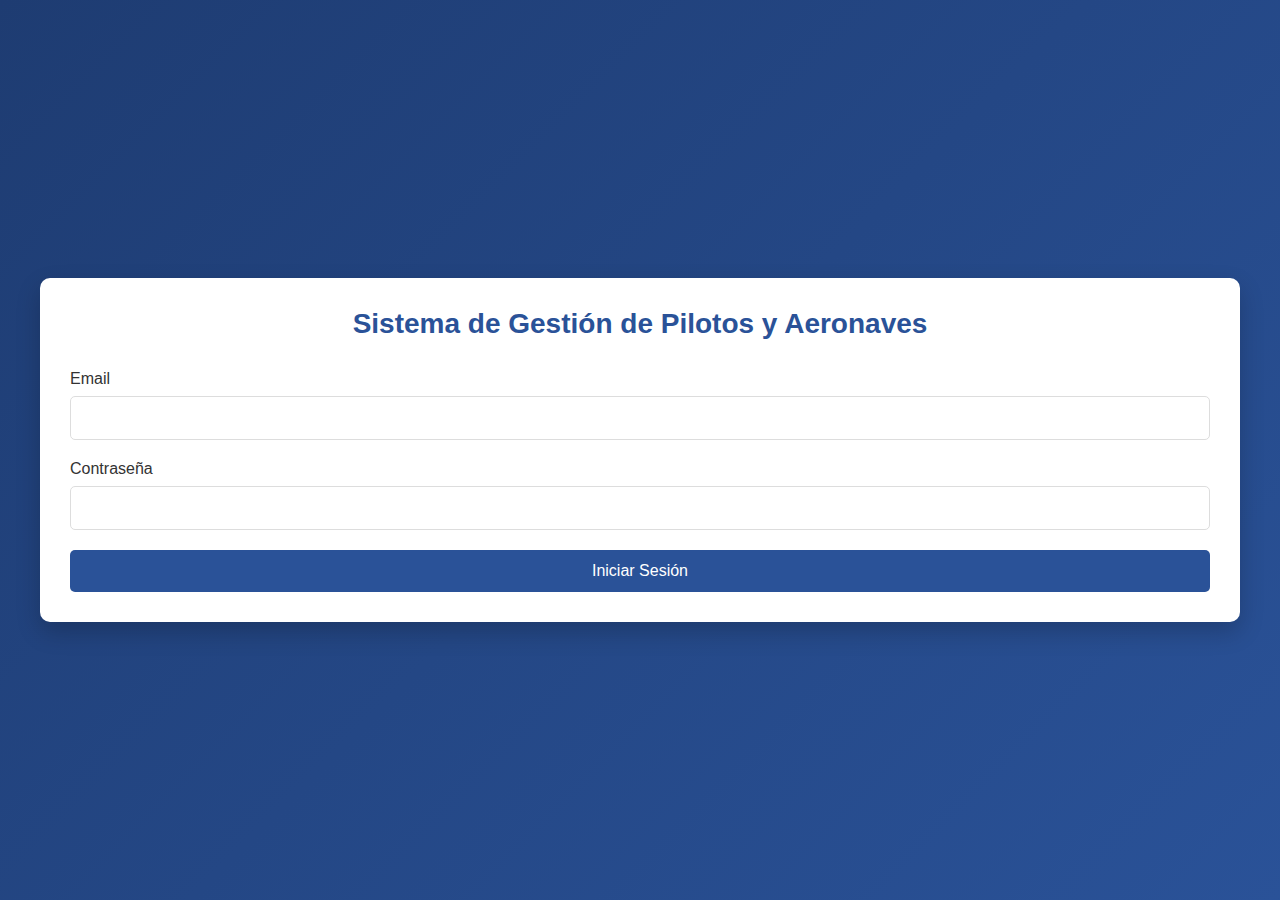
<file: index.html>
<!DOCTYPE html>
<html lang="es">
<head>
    <meta charset="UTF-8">
    <meta name="viewport" content="width=device-width, initial-scale=1.0">
    <title>Sistema de Gestión de Pilotos y Aeronaves</title>
    <style>
        * {
            margin: 0;
            padding: 0;
            box-sizing: border-box;
            font-family: 'Segoe UI', Tahoma, Geneva, Verdana, sans-serif;
        }
        
        body {
            background: linear-gradient(135deg, #1e3c72, #2a5298);
            min-height: 100vh;
            display: flex;
            justify-content: center;
            align-items: center;
            padding: 20px;
        }
        
        .container {
            background-color: white;
            border-radius: 10px;
            box-shadow: 0 10px 25px rgba(0, 0, 0, 0.2);
            width: 100%;
            max-width: 1200px;
            padding: 30px;
        }
        
        .logo {
            text-align: center;
            margin-bottom: 30px;
        }
        
        .logo h1 {
            color: #2a5298;
            font-size: 28px;
        }
        
        .form-group {
            margin-bottom: 20px;
        }
        
        label {
            display: block;
            margin-bottom: 8px;
            font-weight: 500;
            color: #333;
        }
        
        input, select, textarea {
            width: 100%;
            padding: 12px 15px;
            border: 1px solid #ddd;
            border-radius: 5px;
            font-size: 16px;
            transition: border 0.3s;
        }
        
        input:focus, select:focus, textarea:focus {
            border-color: #2a5298;
            outline: none;
        }
        
        button {
            padding: 12px;
            background: #2a5298;
            color: white;
            border: none;
            border-radius: 5px;
            font-size: 16px;
            cursor: pointer;
            transition: background 0.3s;
        }
        
        button:hover {
            background: #1e3c72;
        }
        
        .btn-full {
            width: 100%;
        }
        
        .message {
            margin-top: 20px;
            padding: 10px;
            border-radius: 5px;
            text-align: center;
            display: none;
        }
        
        .success {
            background-color: #d4edda;
            color: #155724;
            border: 1px solid #c3e6cb;
        }
        
        .error {
            background-color: #f8d7da;
            color: #721c24;
            border: 1px solid #f5c6cb;
        }
        
        .loading {
            text-align: center;
            display: none;
        }
        
        .spinner {
            border: 4px solid rgba(0, 0, 0, 0.1);
            border-left-color: #2a5298;
            border-radius: 50%;
            width: 30px;
            height: 30px;
            animation: spin 1s linear infinite;
            margin: 0 auto 10px;
        }
        
        @keyframes spin {
            to {
                transform: rotate(360deg);
            }
        }
        
        .main-menu, .pilotos-container, .piloto-detail-container, .ficha-piloto-container, 
        .aeronaves-container, .libros-container, .formulario-libro-container, 
        .solicitudes-container, .formulario-solicitud-container, .detalle-solicitud-container {
            display: none;
            margin-top: 20px;
        }
        
        .menu-title, .pilotos-title, .aeronaves-title, .libros-title, .solicitudes-title {
            text-align: center;
            margin-bottom: 30px;
            color: #2a5298;
        }
        
        .menu-buttons {
            display: flex;
            justify-content: center;
            flex-wrap: wrap;
            gap: 20px;
            margin-bottom: 30px;
        }
        
        .menu-btn {
            padding: 15px 30px;
            font-size: 18px;
            min-width: 200px;
        }
        
        .pilotos-grid, .aeronaves-grid, .libros-grid, .solicitudes-grid {
            display: grid;
            grid-template-columns: repeat(auto-fill, minmax(250px, 1fr));
            gap: 15px;
            margin-bottom: 20px;
        }
        
        .piloto-card, .aeronave-card, .libro-card, .solicitud-card {
            background: #f8f9fa;
            border-radius: 8px;
            padding: 15px;
            box-shadow: 0 2px 5px rgba(0,0,0,0.1);
            border-left: 4px solid #2a5298;
            cursor: pointer;
            transition: transform 0.2s, box-shadow 0.2s;
        }
        
        .piloto-card:hover, .aeronave-card:hover, .libro-card:hover, .solicitud-card:hover {
            transform: translateY(-3px);
            box-shadow: 0 5px 15px rgba(0,0,0,0.1);
        }
        
        .piloto-nombre, .aeronave-nombre, .libro-numero, .solicitud-numero {
            font-weight: bold;
            margin-bottom: 5px;
            color: #333;
        }
        
        .piloto-dato, .aeronave-dato, .libro-dato, .solicitud-dato {
            display: flex;
            justify-content: space-between;
            margin-bottom: 3px;
            font-size: 14px;
        }
        
        .piloto-label, .aeronave-label, .libro-label, .solicitud-label {
            font-weight: 500;
            color: #666;
        }
        
        .piloto-valor, .aeronave-valor, .libro-valor, .solicitud-valor {
            color: #333;
        }
        
        .aeronave-imagen {
            text-align: center;
            margin: 10px 0;
        }
        
        .aeronave-imagen img {
            max-width: 100%;
            max-height: 120px;
            border-radius: 5px;
        }
        
        .logout-btn {
            width: auto;
            margin-top: 20px;
            padding: 8px 15px;
            background: #dc3545;
        }
        
        .logout-btn:hover {
            background: #c82333;
        }
        
        .back-btn {
            width: auto;
            margin-top: 20px;
            padding: 8px 15px;
            background: #6c757d;
        }
        
        .back-btn:hover {
            background: #5a6268;
        }
        
        .piloto-detail-card, .solicitud-detail-card {
            background: #f8f9fa;
            border-radius: 8px;
            padding: 25px;
            box-shadow: 0 2px 10px rgba(0,0,0,0.1);
            border-left: 6px solid #2a5298;
            max-width: 500px;
            margin: 0 auto 20px;
        }
        
        .piloto-detail-header, .solicitud-detail-header {
            text-align: center;
            margin-bottom: 20px;
            padding-bottom: 15px;
            border-bottom: 1px solid #dee2e6;
        }
        
        .piloto-detail-nombre, .solicitud-detail-numero {
            font-size: 24px;
            font-weight: bold;
            color: #2a5298;
            margin-bottom: 5px;
        }
        
        .piloto-detail-rango {
            font-size: 18px;
            color: #6c757d;
            font-style: italic;
        }
        
        .piloto-detail-info, .solicitud-detail-info {
            margin-top: 20px;
        }
        
        .detail-item {
            display: flex;
            justify-content: space-between;
            padding: 10px 0;
            border-bottom: 1px solid #e9ecef;
        }
        
        .detail-label {
            font-weight: 600;
            color: #495057;
        }
        
        .detail-value {
            color: #212529;
        }
        
        .ficha-piloto-content {
            display: grid;
            grid-template-columns: 1fr 1fr;
            gap: 20px;
            margin-bottom: 30px;
        }
        
        .ficha-personal, .ficha-ascensos {
            background: #f8f9fa;
            border-radius: 8px;
            padding: 20px;
            box-shadow: 0 2px 10px rgba(0,0,0,0.1);
        }
        
        .ficha-section-title {
            font-size: 20px;
            color: #2a5298;
            margin-bottom: 15px;
            padding-bottom: 10px;
            border-bottom: 2px solid #e9ecef;
        }
        
        .ficha-imagen {
            text-align: center;
            margin-bottom: 20px;
        }
        
        .ficha-imagen img {
            max-width: 200px;
            border-radius: 8px;
            border: 2px solid #dee2e6;
        }
        
        .ficha-datos {
            display: grid;
            grid-template-columns: 1fr 1fr;
            gap: 15px;
        }
        
        .ficha-dato {
            margin-bottom: 10px;
        }
        
        .ficha-dato-label {
            font-weight: 600;
            color: #495057;
            margin-bottom: 5px;
        }
        
        .ficha-dato-valor {
            color: #212529;
        }
        
        .ascenso-item {
            display: flex;
            align-items: center;
            padding: 10px 0;
            border-bottom: 1px solid #e9ecef;
        }
        
        .ascenso-fecha {
            font-weight: 600;
            color: #495057;
            min-width: 120px;
        }
        
        .ascenso-insignia {
            display: flex;
            align-items: center;
            margin-left: 15px;
        }
        
        .ascenso-insignia img {
            max-width: 40px;
            margin-right: 10px;
        }
        
        .no-data {
            text-align: center;
            color: #6c757d;
            font-style: italic;
            padding: 20px;
        }
        
        .ficha-btn, .tomar-solicitud-btn {
            display: block;
            width: 200px;
            margin: 20px auto;
            text-align: center;
        }
        
        .form-container {
            background: #f8f9fa;
            border-radius: 8px;
            padding: 25px;
            box-shadow: 0 2px 10px rgba(0,0,0,0.1);
            max-width: 600px;
            margin: 0 auto;
        }
        
        .form-title {
            text-align: center;
            margin-bottom: 20px;
            color: #2a5298;
        }
        
        .non-editable {
            background-color: #e9ecef;
            color: #6c757d;
        }
        
        .time-display {
            background-color: #f8f9fa;
            padding: 10px;
            border-radius: 5px;
            text-align: center;
            font-weight: bold;
            margin-top: 10px;
        }
    </style>
</head>
<body>
    <div class="container">
        <div class="logo">
            <h1>Sistema de Gestión de Pilotos y Aeronaves</h1>
        </div>
        
        <!-- Sección de Login -->
        <div id="loginSection">
            <form id="loginForm">
                <div class="form-group">
                    <label for="email">Email</label>
                    <input type="email" id="email" name="email" required>
                </div>
                
                <div class="form-group">
                    <label for="password">Contraseña</label>
                    <input type="password" id="password" name="password" required>
                </div>
                
                <button type="submit" class="btn-full">Iniciar Sesión</button>
            </form>
            
            <div class="loading" id="loading">
                <div class="spinner"></div>
                <p>Verificando credenciales...</p>
            </div>
            
            <div class="message" id="message"></div>
        </div>
        
        <!-- Menú Principal -->
        <div id="mainMenu" class="main-menu">
            <h2 class="menu-title">Menú Principal</h2>
            <div class="menu-buttons">
                <button id="pilotosMenuBtn" class="menu-btn">PILOTOS</button>
                <button id="aeronavesMenuBtn" class="menu-btn">AERONAVES</button>
                <button id="librosMenuBtn" class="menu-btn">LIBROS DE VUELO</button>
                <button id="solicitudesMenuBtn" class="menu-btn">SOLICITUDES</button>
            </div>
            <button id="logoutBtn" class="logout-btn">Cerrar Sesión</button>
        </div>
        
        <!-- Sección de Pilotos -->
        <div id="pilotosSection" class="pilotos-container">
            <h2 class="pilotos-title">Lista de Pilotos</h2>
            <div id="pilotosGrid" class="pilotos-grid">
                <!-- Los pilotos se cargarán aquí dinámicamente -->
            </div>
            <button id="backToMenuFromPilotosBtn" class="back-btn">Volver al Menú</button>
        </div>
        
        <!-- Detalle de Piloto -->
        <div id="pilotoDetailSection" class="piloto-detail-container">
            <h2 class="pilotos-title">Detalle del Piloto</h2>
            <div id="pilotoDetailContent" class="piloto-detail-card">
                <!-- Los detalles del piloto se cargarán aquí dinámicamente -->
            </div>
            <button id="fichaPilotoBtn" class="ficha-btn">FICHA DEL PILOTO</button>
            <button id="backToListBtn" class="back-btn">Volver a la lista</button>
        </div>
        
        <!-- Ficha Completa del Piloto -->
        <div id="fichaPilotoSection" class="ficha-piloto-container">
            <h2 class="pilotos-title">Ficha Completa del Piloto</h2>
            
            <div id="fichaPilotoContent">
                <!-- La ficha completa del piloto se cargará aquí dinámicamente -->
            </div>
            
            <button id="backToDetailBtn" class="back-btn">Volver al detalle</button>
        </div>
        
        <!-- Sección de Aeronaves -->
        <div id="aeronavesSection" class="aeronaves-container">
            <h2 class="aeronaves-title">Lista de Aeronaves</h2>
            <div id="aeronavesGrid" class="aeronaves-grid">
                <!-- Las aeronaves se cargarán aquí dinámicamente -->
            </div>
            <button id="backToMenuFromAeronavesBtn" class="back-btn">Volver al Menú</button>
        </div>
        
        <!-- Sección de Libros de Vuelo -->
        <div id="librosSection" class="libros-container">
            <h2 class="libros-title">Libros de Vuelo</h2>
            <button id="nuevoLibroBtn" class="menu-btn" style="margin-bottom: 20px;">NUEVO LIBRO DE VUELO</button>
            <div id="librosGrid" class="libros-grid">
                <!-- Los libros de vuelo se cargarán aquí dinámicamente -->
            </div>
            <button id="backToMenuFromLibrosBtn" class="back-btn">Volver al Menú</button>
        </div>
        
        <!-- Formulario de Libro de Vuelo -->
        <div id="formularioLibroSection" class="formulario-libro-container">
            <h2 class="libros-title">Nuevo Libro de Vuelo</h2>
            <div class="form-container">
                <form id="libroForm">
                    <div class="form-group">
                        <label for="libroNumero">LIBRO</label>
                        <input type="text" id="libroNumero" class="non-editable" readonly>
                    </div>
                    
                    <div class="form-group">
                        <label for="libroPiloto">PILOTO</label>
                        <input type="text" id="libroPiloto" class="non-editable" readonly>
                    </div>
                    
                    <div class="form-group">
                        <label for="libroAeronave">AERONAVE</label>
                        <select id="libroAeronave" required>
                            <option value="">Seleccione una aeronave</option>
                        </select>
                    </div>
                    
                    <div class="form-group">
                        <label for="libroDespegue">HORA DESPEGUE</label>
                        <input type="datetime-local" id="libroDespegue" required>
                    </div>
                    
                    <div class="form-group">
                        <label for="libroAterrizaje">HORA ATERRIZAJE</label>
                        <input type="datetime-local" id="libroAterrizaje" required>
                    </div>
                    
                    <div class="form-group">
                        <label>TIEMPO TOTAL</label>
                        <div id="tiempoTotal" class="time-display">00:00</div>
                    </div>
                    
                    <div class="form-group">
                        <label for="libroRuta">RUTA</label>
                        <input type="text" id="libroRuta" required>
                    </div>
                    
                    <div class="form-group">
                        <label for="libroMotivo">MOTIVO</label>
                        <input type="text" id="libroMotivo" required>
                    </div>
                    
                    <div class="form-group">
                        <label for="libroObservaciones">OBSERVACIONES</label>
                        <textarea id="libroObservaciones" rows="4"></textarea>
                    </div>
                    
                    <button type="submit" class="btn-full">ENVIAR LIBRO</button>
                </form>
            </div>
            <button id="backToLibrosBtn" class="back-btn">Volver a Libros de Vuelo</button>
        </div>
        
        <!-- Sección de Solicitudes -->
        <div id="solicitudesSection" class="solicitudes-container">
            <h2 class="solicitudes-title">Solicitudes</h2>
            <button id="nuevaSolicitudBtn" class="menu-btn" style="margin-bottom: 20px;">SOLICITAR CERTIFICACIÓN</button>
            <div id="solicitudesGrid" class="solicitudes-grid">
                <!-- Las solicitudes se cargarán aquí dinámicamente -->
            </div>
            <button id="backToMenuFromSolicitudesBtn" class="back-btn">Volver al Menú</button>
        </div>
        
        <!-- Formulario de Solicitud -->
        <div id="formularioSolicitudSection" class="formulario-solicitud-container">
            <h2 class="solicitudes-title">Nueva Solicitud de Certificación</h2>
            <div class="form-container">
                <form id="solicitudForm">
                    <div class="form-group">
                        <label for="solicitudNumero">SOLICITUD</label>
                        <input type="text" id="solicitudNumero" class="non-editable" readonly>
                    </div>
                    
                    <div class="form-group">
                        <label for="solicitudPiloto">PAL</label>
                        <input type="text" id="solicitudPiloto" class="non-editable" readonly>
                    </div>
                    
                    <div class="form-group">
                        <label for="solicitudNuim">NUIM</label>
                        <input type="text" id="solicitudNuim" class="non-editable" readonly>
                    </div>
                    
                    <div class="form-group">
                        <label for="solicitudRango">RANGO</label>
                        <input type="text" id="solicitudRango" class="non-editable" readonly>
                    </div>
                    
                    <div class="form-group">
                        <label for="solicitudFecha">FECHA</label>
                        <input type="text" id="solicitudFecha" class="non-editable" readonly>
                    </div>
                    
                    <div class="form-group">
                        <label for="solicitudAeronave">AERONAVE</label>
                        <select id="solicitudAeronave" required>
                            <option value="">Seleccione una aeronave</option>
                        </select>
                    </div>
                    
                    <div class="form-group">
                        <label for="solicitudDisponibilidad">DISPONIBILIDAD</label>
                        <textarea id="solicitudDisponibilidad" rows="4" required></textarea>
                    </div>
                    
                    <button type="submit" class="btn-full">ENVIAR SOLICITUD</button>
                </form>
            </div>
            <button id="backToSolicitudesBtn" class="back-btn">Volver a Solicitudes</button>
        </div>
        
        <!-- Detalle de Solicitud -->
        <div id="detalleSolicitudSection" class="detalle-solicitud-container">
            <h2 class="solicitudes-title">Detalle de Solicitud</h2>
            <div id="solicitudDetailContent" class="solicitud-detail-card">
                <!-- Los detalles de la solicitud se cargarán aquí dinámicamente -->
            </div>
            <button id="tomarSolicitudBtn" class="tomar-solicitud-btn">Tomar Solicitud</button>
            <button id="backToSolicitudesListBtn" class="back-btn">Volver a la lista</button>
        </div>
    </div>

    <script>
        // Variables globales
        let pilotosData = [];
        let aeronavesData = [];
        let librosData = [];
        let solicitudesData = [];
        let pilotoActual = null;
        let solicitudActual = null;
        let usuarioActual = null;
        
        // URLs de las hojas
        const baseUrl = 'https://docs.google.com/spreadsheets/d/e/2PACX-1vS_Itfu5gw6pLsckurmp9eUa7gyH_uPTb3v-dvgJUjFvgUQSK-lm_rx6E9cqz--dIf79cOPUHwscq-q/pub?output=csv';
        const pilotosUrl = baseUrl + '&gid=0&single=true';
        const aeronavesUrl = baseUrl + '&gid=1&single=true';
        const librosUrl = baseUrl + '&gid=2&single=true';
        const solicitudesUrl = baseUrl + '&gid=3&single=true';
        
        // Inicializar la aplicación cuando el DOM esté listo
        document.addEventListener('DOMContentLoaded', function() {
            console.log('DOM cargado, inicializando event listeners...');
            
            // Event Listeners
            document.getElementById('loginForm').addEventListener('submit', function(e) {
                e.preventDefault();
                
                const email = document.getElementById('email').value;
                const password = document.getElementById('password').value;
                
                // Mostrar loading
                document.getElementById('loading').style.display = 'block';
                document.getElementById('message').style.display = 'none';
                
                // Verificar credenciales
                verificarCredenciales(email, password);
            });
            
            document.getElementById('logoutBtn').addEventListener('click', function() {
                // Volver a la pantalla de login
                mostrarSeccion(loginSection);
                document.getElementById('loginForm').reset();
                usuarioActual = null;
            });
            
            document.getElementById('pilotosMenuBtn').addEventListener('click', function() {
                console.log('Botón PILOTOS clickeado');
                cargarPilotos();
            });
            
            document.getElementById('aeronavesMenuBtn').addEventListener('click', function() {
                console.log('Botón AERONAVES clickeado');
                cargarAeronaves();
            });
            
            document.getElementById('librosMenuBtn').addEventListener('click', function() {
                console.log('Botón LIBROS DE VUELO clickeado');
                cargarLibros();
            });
            
            document.getElementById('solicitudesMenuBtn').addEventListener('click', function() {
                console.log('Botón SOLICITUDES clickeado');
                cargarSolicitudes();
            });
            
            document.getElementById('backToMenuFromPilotosBtn').addEventListener('click', function() {
                mostrarSeccion(mainMenu);
            });
            
            document.getElementById('backToMenuFromAeronavesBtn').addEventListener('click', function() {
                mostrarSeccion(mainMenu);
            });
            
            document.getElementById('backToMenuFromLibrosBtn').addEventListener('click', function() {
                mostrarSeccion(mainMenu);
            });
            
            document.getElementById('backToMenuFromSolicitudesBtn').addEventListener('click', function() {
                mostrarSeccion(mainMenu);
            });
            
            document.getElementById('backToListBtn').addEventListener('click', function() {
                mostrarSeccion(pilotosSection);
            });
            
            document.getElementById('fichaPilotoBtn').addEventListener('click', function() {
                cargarFichaPiloto(pilotoActual);
            });
            
            document.getElementById('backToDetailBtn').addEventListener('click', function() {
                mostrarSeccion(pilotoDetailSection);
            });
            
            document.getElementById('nuevoLibroBtn').addEventListener('click', function() {
                console.log('Botón NUEVO LIBRO clickeado');
                mostrarFormularioLibro();
            });
            
            document.getElementById('backToLibrosBtn').addEventListener('click', function() {
                mostrarSeccion(librosSection);
            });
            
            document.getElementById('nuevaSolicitudBtn').addEventListener('click', function() {
                console.log('Botón NUEVA SOLICITUD clickeado');
                mostrarFormularioSolicitud();
            });
            
            document.getElementById('backToSolicitudesBtn').addEventListener('click', function() {
                mostrarSeccion(solicitudesSection);
            });
            
            document.getElementById('backToSolicitudesListBtn').addEventListener('click', function() {
                mostrarSeccion(solicitudesSection);
            });
            
            document.getElementById('tomarSolicitudBtn').addEventListener('click', function() {
                tomarSolicitud();
            });
            
            // Event listeners para calcular tiempo total
            document.getElementById('libroDespegue').addEventListener('change', calcularTiempoTotal);
            document.getElementById('libroAterrizaje').addEventListener('change', calcularTiempoTotal);
            
            // Event listener para enviar formulario de libro
            document.getElementById('libroForm').addEventListener('submit', function(e) {
                e.preventDefault();
                enviarLibro();
            });
            
            // Event listener para enviar formulario de solicitud
            document.getElementById('solicitudForm').addEventListener('submit', function(e) {
                e.preventDefault();
                enviarSolicitud();
            });
            
            console.log('Todos los event listeners inicializados correctamente');
        });
        
        // Función para mostrar una sección específica y ocultar las demás
        function mostrarSeccion(seccion) {
            console.log('Mostrando sección:', seccion.id);
            const secciones = [
                loginSection, mainMenu, pilotosSection, pilotoDetailSection, 
                fichaPilotoSection, aeronavesSection, librosSection, 
                formularioLibroSection, solicitudesSection, formularioSolicitudSection,
                detalleSolicitudSection
            ];
            secciones.forEach(sec => {
                sec.style.display = 'none';
            });
            seccion.style.display = 'block';
        }
        
        function verificarCredenciales(email, password) {
            console.log('Verificando credenciales para:', email);
            
            fetch(pilotosUrl)
            .then(response => {
                if (!response.ok) {
                    throw new Error(`Error HTTP: ${response.status}`);
                }
                return response.text();
            })
            .then(csvData => {
                console.log('Datos de pilotos recibidos correctamente');
                
                // Procesar datos CSV
                pilotosData = procesarCSVPilotos(csvData);
                console.log('Pilotos procesados:', pilotosData.length);
                
                // Verificar si las credenciales coinciden
                let credencialesValidas = false;
                let usuarioEncontrado = null;
                
                for (let usuario of pilotosData) {
                    if (usuario.email && usuario.pass && 
                        usuario.email.trim().toLowerCase() === email.trim().toLowerCase() && 
                        usuario.pass.trim() === password) {
                        credencialesValidas = true;
                        usuarioEncontrado = usuario;
                        break;
                    }
                }
                
                // Ocultar loading
                document.getElementById('loading').style.display = 'none';
                
                // Mostrar resultado
                const message = document.getElementById('message');
                if (credencialesValidas) {
                    message.textContent = 'Ingreso correcto';
                    message.className = 'message success';
                    message.style.display = 'block';
                    
                    // Guardar usuario actual
                    usuarioActual = usuarioEncontrado;
                    console.log('Usuario autenticado:', usuarioActual.piloto);
                    
                    // Ocultar login y mostrar menú principal
                    setTimeout(() => {
                        mostrarSeccion(mainMenu);
                    }, 1000);
                    
                } else {
                    message.textContent = 'Datos incorrectos';
                    message.className = 'message error';
                    message.style.display = 'block';
                }
            })
            .catch(error => {
                console.error('Error:', error);
                document.getElementById('loading').style.display = 'none';
                
                const message = document.getElementById('message');
                message.textContent = 'Error al conectar con la base de datos';
                message.className = 'message error';
                message.style.display = 'block';
            });
        }
        
        function procesarCSVPilotos(csvText) {
            const lines = csvText.split('\n');
            const usuarios = [];
            
            // La primera línea es el encabezado
            const headers = lines[0].split(',').map(header => 
                header.replace(/"/g, '').trim().toLowerCase()
            );
            
            // Buscar índices de las columnas necesarias
            const emailIndex = headers.indexOf('email');
            const passIndex = headers.indexOf('pass');
            const pilotoIndex = headers.indexOf('piloto');
            const nuimIndex = headers.indexOf('nuim');
            const rangoIndex = headers.indexOf('rango');
            const ingresoIndex = headers.indexOf('ingreso');
            
            // Si no encontramos las columnas básicas, mostrar error
            if (emailIndex === -1 || passIndex === -1) {
                throw new Error('No se encontraron las columnas EMAIL y PASS en la hoja de cálculo');
            }
            
            // Procesar cada línea (empezando desde la segunda)
            for (let i = 1; i < lines.length; i++) {
                if (lines[i].trim() === '') continue;
                
                const cells = lines[i].split(',');
                
                // Crear objeto usuario con todos los datos
                const usuario = {
                    email: cells[emailIndex] ? cells[emailIndex].replace(/"/g, '').trim() : '',
                    pass: cells[passIndex] ? cells[passIndex].replace(/"/g, '').trim() : '',
                    piloto: pilotoIndex !== -1 && cells[pilotoIndex] ? cells[pilotoIndex].replace(/"/g, '').trim() : '',
                    nuim: nuimIndex !== -1 && cells[nuimIndex] ? cells[nuimIndex].replace(/"/g, '').trim() : '',
                    rango: rangoIndex !== -1 && cells[rangoIndex] ? cells[rangoIndex].replace(/"/g, '').trim() : '',
                    ingreso: ingresoIndex !== -1 && cells[ingresoIndex] ? cells[ingresoIndex].replace(/"/g, '').trim() : ''
                };
                
                // Solo agregar usuarios que tengan email
                if (usuario.email) {
                    usuarios.push(usuario);
                }
            }
            
            return usuarios;
        }
        
        function procesarCSVAeronaves(csvText) {
            const lines = csvText.split('\n');
            const aeronaves = [];
            
            // La primera línea es el encabezado
            const headers = lines[0].split(',').map(header => 
                header.replace(/"/g, '').trim().toLowerCase()
            );
            
            // Buscar índices de las columnas necesarias
            const aeronaveIndex = headers.indexOf('aeronave');
            const nombreIndex = headers.indexOf('nombre');
            const imagenIndex = headers.indexOf('imagen');
            
            // Procesar cada línea (empezando desde la segunda)
            for (let i = 1; i < lines.length; i++) {
                if (lines[i].trim() === '') continue;
                
                const cells = lines[i].split(',');
                
                // Crear objeto aeronave con todos los datos
                const aeronave = {
                    aeronave: aeronaveIndex !== -1 && cells[aeronaveIndex] ? cells[aeronaveIndex].replace(/"/g, '').trim() : '',
                    nombre: nombreIndex !== -1 && cells[nombreIndex] ? cells[nombreIndex].replace(/"/g, '').trim() : '',
                    imagen: imagenIndex !== -1 && cells[imagenIndex] ? cells[imagenIndex].replace(/"/g, '').trim() : ''
                };
                
                // Solo agregar aeronaves que tengan nombre
                if (aeronave.aeronave) {
                    aeronaves.push(aeronave);
                }
            }
            
            return aeronaves;
        }
        
        function cargarPilotos() {
            console.log('Cargando pilotos...');
            mostrarSeccion(pilotosSection);
            
            const pilotosGrid = document.getElementById('pilotosGrid');
            pilotosGrid.innerHTML = '';
            
            pilotosData.forEach((piloto, index) => {
                // Solo mostrar pilotos que tengan nombre
                if (piloto.piloto) {
                    const card = document.createElement('div');
                    card.className = 'piloto-card';
                    card.dataset.index = index;
                    
                    card.innerHTML = `
                        <div class="piloto-nombre">${piloto.piloto}</div>
                        <div class="piloto-dato">
                            <span class="piloto-label">NUIM:</span>
                            <span class="piloto-valor">${piloto.nuim || 'N/A'}</span>
                        </div>
                        <div class="piloto-dato">
                            <span class="piloto-label">Rango:</span>
                            <span class="piloto-valor">${piloto.rango || 'N/A'}</span>
                        </div>
                    `;
                    
                    // Añadir evento click para mostrar detalles
                    card.addEventListener('click', function() {
                        mostrarDetallePiloto(index);
                    });
                    
                    pilotosGrid.appendChild(card);
                }
            });
            
            console.log('Pilotos cargados correctamente');
        }
        
        function cargarAeronaves() {
            console.log('Cargando aeronaves...');
            // Mostrar loading
            document.getElementById('loading').style.display = 'block';
            
            fetch(aeronavesUrl)
            .then(response => {
                if (!response.ok) {
                    throw new Error(`Error HTTP: ${response.status}`);
                }
                return response.text();
            })
            .then(csvData => {
                // Procesar datos CSV
                aeronavesData = procesarCSVAeronaves(csvData);
                console.log('Aeronaves procesadas:', aeronavesData.length);
                
                // Ocultar loading
                document.getElementById('loading').style.display = 'none';
                
                // Mostrar sección de aeronaves
                mostrarSeccion(aeronavesSection);
                
                const aeronavesGrid = document.getElementById('aeronavesGrid');
                aeronavesGrid.innerHTML = '';
                
                aeronavesData.forEach((aeronave, index) => {
                    // Solo mostrar aeronaves que tengan nombre
                    if (aeronave.aeronave) {
                        const card = document.createElement('div');
                        card.className = 'aeronave-card';
                        
                        card.innerHTML = `
                            <div class="aeronave-nombre">${aeronave.aeronave}</div>
                            <div class="aeronave-dato">
                                <span class="aeronave-label">Modelo:</span>
                                <span class="aeronave-valor">${aeronave.nombre || 'N/A'}</span>
                            </div>
                            ${aeronave.imagen ? `
                                <div class="aeronave-imagen">
                                    <img src="${aeronave.imagen}" alt="${aeronave.aeronave}">
                                </div>
                            ` : ''}
                        `;
                        
                        aeronavesGrid.appendChild(card);
                    }
                });
                
                console.log('Aeronaves cargadas correctamente');
            })
            .catch(error => {
                console.error('Error:', error);
                document.getElementById('loading').style.display = 'none';
                
                const message = document.getElementById('message');
                message.textContent = 'Error al cargar las aeronaves';
                message.className = 'message error';
                message.style.display = 'block';
            });
        }
        
        function cargarLibros() {
            console.log('Cargando libros...');
            // Mostrar loading
            document.getElementById('loading').style.display = 'block';
            
            fetch(librosUrl)
            .then(response => {
                if (!response.ok) {
                    throw new Error(`Error HTTP: ${response.status}`);
                }
                return response.text();
            })
            .then(csvData => {
                // Procesar datos CSV
                librosData = procesarCSVLibros(csvData);
                console.log('Libros procesados:', librosData.length);
                
                // Ocultar loading
                document.getElementById('loading').style.display = 'none';
                
                // Mostrar sección de libros
                mostrarSeccion(librosSection);
                
                const librosGrid = document.getElementById('librosGrid');
                librosGrid.innerHTML = '';
                
                librosData.forEach((libro, index) => {
                    const card = document.createElement('div');
                    card.className = 'libro-card';
                    
                    card.innerHTML = `
                        <div class="libro-numero">${libro.libro || 'N/A'}</div>
                        <div class="libro-dato">
                            <span class="libro-label">Piloto:</span>
                            <span class="libro-valor">${libro.piloto || 'N/A'}</span>
                        </div>
                        <div class="libro-dato">
                            <span class="libro-label">Aeronave:</span>
                            <span class="libro-valor">${libro.aeronave || 'N/A'}</span>
                        </div>
                        <div class="libro-dato">
                            <span class="libro-label">Fecha:</span>
                            <span class="libro-valor">${libro.despegue || 'N/A'}</span>
                        </div>
                    `;
                    
                    librosGrid.appendChild(card);
                });
                
                console.log('Libros cargados correctamente');
            })
            .catch(error => {
                console.error('Error:', error);
                document.getElementById('loading').style.display = 'none';
                
                const message = document.getElementById('message');
                message.textContent = 'Error al cargar los libros de vuelo';
                message.className = 'message error';
                message.style.display = 'block';
            });
        }
        
        function cargarSolicitudes() {
            console.log('Cargando solicitudes...');
            // Mostrar loading
            document.getElementById('loading').style.display = 'block';
            
            fetch(solicitudesUrl)
            .then(response => {
                if (!response.ok) {
                    throw new Error(`Error HTTP: ${response.status}`);
                }
                return response.text();
            })
            .then(csvData => {
                // Procesar datos CSV
                solicitudesData = procesarCSVSolicitudes(csvData);
                console.log('Solicitudes procesadas:', solicitudesData.length);
                
                // Ocultar loading
                document.getElementById('loading').style.display = 'none';
                
                // Mostrar sección de solicitudes
                mostrarSeccion(solicitudesSection);
                
                const solicitudesGrid = document.getElementById('solicitudesGrid');
                solicitudesGrid.innerHTML = '';
                
                solicitudesData.forEach((solicitud, index) => {
                    const card = document.createElement('div');
                    card.className = 'solicitud-card';
                    card.dataset.index = index;
                    
                    card.innerHTML = `
                        <div class="solicitud-numero">${solicitud.solicitud || 'N/A'}</div>
                        <div class="solicitud-dato">
                            <span class="solicitud-label">Piloto:</span>
                            <span class="solicitud-valor">${solicitud.piloto || 'N/A'}</span>
                        </div>
                        <div class="solicitud-dato">
                            <span class="solicitud-label">Aeronave:</span>
                            <span class="solicitud-valor">${solicitud.aeronave || 'N/A'}</span>
                        </div>
                        <div class="solicitud-dato">
                            <span class="solicitud-label">Estado:</span>
                            <span class="solicitud-valor">${solicitud.estado || 'Pendiente'}</span>
                        </div>
                    `;
                    
                    // Añadir evento click para mostrar detalles
                    card.addEventListener('click', function() {
                        mostrarDetalleSolicitud(index);
                    });
                    
                    solicitudesGrid.appendChild(card);
                });
                
                console.log('Solicitudes cargadas correctamente');
            })
            .catch(error => {
                console.error('Error:', error);
                document.getElementById('loading').style.display = 'none';
                
                const message = document.getElementById('message');
                message.textContent = 'Error al cargar las solicitudes';
                message.className = 'message error';
                message.style.display = 'block';
            });
        }
        
        function procesarCSVLibros(csvText) {
            const lines = csvText.split('\n');
            const libros = [];
            
            // La primera línea es el encabezado
            const headers = lines[0].split(',').map(header => 
                header.replace(/"/g, '').trim().toLowerCase()
            );
            
            // Buscar índices de las columnas necesarias
            const libroIndex = headers.indexOf('libro');
            const pilotoIndex = headers.indexOf('piloto');
            const aeronaveIndex = headers.indexOf('aeronave');
            const despegueIndex = headers.indexOf('despegue');
            
            // Procesar cada línea (empezando desde la segunda)
            for (let i = 1; i < lines.length; i++) {
                if (lines[i].trim() === '') continue;
                
                const cells = lines[i].split(',');
                
                // Crear objeto libro con todos los datos
                const libro = {
                    libro: libroIndex !== -1 && cells[libroIndex] ? cells[libroIndex].replace(/"/g, '').trim() : '',
                    piloto: pilotoIndex !== -1 && cells[pilotoIndex] ? cells[pilotoIndex].replace(/"/g, '').trim() : '',
                    aeronave: aeronaveIndex !== -1 && cells[aeronaveIndex] ? cells[aeronaveIndex].replace(/"/g, '').trim() : '',
                    despegue: despegueIndex !== -1 && cells[despegueIndex] ? cells[despegueIndex].replace(/"/g, '').trim() : ''
                };
                
                libros.push(libro);
            }
            
            return libros;
        }
        
        function procesarCSVSolicitudes(csvText) {
            const lines = csvText.split('\n');
            const solicitudes = [];
            
            // La primera línea es el encabezado
            const headers = lines[0].split(',').map(header => 
                header.replace(/"/g, '').trim().toLowerCase()
            );
            
            // Buscar índices de las columnas necesarias
            const solicitudIndex = headers.indexOf('solicitud');
            const pilotoIndex = headers.indexOf('piloto');
            const aeronaveIndex = headers.indexOf('aeronave');
            const estadoIndex = headers.indexOf('estado');
            
            // Procesar cada línea (empezando desde la segunda)
            for (let i = 1; i < lines.length; i++) {
                if (lines[i].trim() === '') continue;
                
                const cells = lines[i].split(',');
                
                // Crear objeto solicitud con todos los datos
                const solicitud = {
                    solicitud: solicitudIndex !== -1 && cells[solicitudIndex] ? cells[solicitudIndex].replace(/"/g, '').trim() : '',
                    piloto: pilotoIndex !== -1 && cells[pilotoIndex] ? cells[pilotoIndex].replace(/"/g, '').trim() : '',
                    aeronave: aeronaveIndex !== -1 && cells[aeronaveIndex] ? cells[aeronaveIndex].replace(/"/g, '').trim() : '',
                    estado: estadoIndex !== -1 && cells[estadoIndex] ? cells[estadoIndex].replace(/"/g, '').trim() : 'Pendiente'
                };
                
                solicitudes.push(solicitud);
            }
            
            return solicitudes;
        }
        
        function mostrarDetallePiloto(index) {
            pilotoActual = pilotosData[index];
            
            // Mostrar detalle del piloto
            mostrarSeccion(pilotoDetailSection);
            
            // Construir contenido del detalle
            const detailContent = document.getElementById('pilotoDetailContent');
            detailContent.innerHTML = `
                <div class="piloto-detail-header">
                    <div class="piloto-detail-nombre">${pilotoActual.piloto}</div>
                    <div class="piloto-detail-rango">${pilotoActual.rango || 'N/A'}</div>
                </div>
                <div class="piloto-detail-info">
                    <div class="detail-item">
                        <span class="detail-label">NUIM:</span>
                        <span class="detail-value">${pilotoActual.nuim || 'N/A'}</span>
                    </div>
                    <div class="detail-item">
                        <span class="detail-label">Rango:</span>
                        <span class="detail-value">${pilotoActual.rango || 'N/A'}</span>
                    </div>
                    <div class="detail-item">
                        <span class="detail-label">Ingreso:</span>
                        <span class="detail-value">${pilotoActual.ingreso || 'N/A'}</span>
                    </div>
                    <div class="detail-item">
                        <span class="detail-label">Email:</span>
                        <span class="detail-value">${pilotoActual.email || 'N/A'}</span>
                    </div>
                </div>
            `;
        }
        
        function mostrarDetalleSolicitud(index) {
            solicitudActual = solicitudesData[index];
            
            // Mostrar detalle de la solicitud
            mostrarSeccion(detalleSolicitudSection);
            
            // Construir contenido del detalle
            const detailContent = document.getElementById('solicitudDetailContent');
            detailContent.innerHTML = `
                <div class="solicitud-detail-header">
                    <div class="solicitud-detail-numero">${solicitudActual.solicitud || 'N/A'}</div>
                </div>
                <div class="solicitud-detail-info">
                    <div class="detail-item">
                        <span class="detail-label">Piloto:</span>
                        <span class="detail-value">${solicitudActual.piloto || 'N/A'}</span>
                    </div>
                    <div class="detail-item">
                        <span class="detail-label">Aeronave:</span>
                        <span class="detail-value">${solicitudActual.aeronave || 'N/A'}</span>
                    </div>
                    <div class="detail-item">
                        <span class="detail-label">Estado:</span>
                        <span class="detail-value">${solicitudActual.estado || 'Pendiente'}</span>
                    </div>
                </div>
            `;
        }
        
        function cargarFichaPiloto(piloto) {
            // Por ahora, vamos a mostrar una versión simplificada de la ficha
            mostrarSeccion(fichaPilotoSection);
            
            const fichaContent = document.getElementById('fichaPilotoContent');
            
            fichaContent.innerHTML = `
                <div class="ficha-piloto-content">
                    <div class="ficha-personal">
                        <h3 class="ficha-section-title">Datos Personales</h3>
                        
                        <div class="ficha-imagen">
                            <p class="no-data">Imagen no disponible</p>
                        </div>
                        
                        <div class="ficha-datos">
                            <div class="ficha-dato">
                                <div class="ficha-dato-label">Piloto</div>
                                <div class="ficha-dato-valor">${piloto.piloto}</div>
                            </div>
                            
                            <div class="ficha-dato">
                                <div class="ficha-dato-label">NUIM</div>
                                <div class="ficha-dato-valor">${piloto.nuim || 'N/A'}</div>
                            </div>
                            
                            <div class="ficha-dato">
                                <div class="ficha-dato-label">Rango</div>
                                <div class="ficha-dato-valor">${piloto.rango || 'N/A'}</div>
                            </div>
                            
                            <div class="ficha-dato">
                                <div class="ficha-dato-label">Ingreso</div>
                                <div class="ficha-dato-valor">${piloto.ingreso || 'N/A'}</div>
                            </div>
                            
                            <div class="ficha-dato">
                                <div class="ficha-dato-label">Email</div>
                                <div class="ficha-dato-valor">${piloto.email || 'N/A'}</div>
                            </div>
                        </div>
                    </div>
                    
                    <div class="ficha-ascensos">
                        <h3 class="ficha-section-title">Ascensos y Descensos</h3>
                        <p class="no-data">Datos de ascensos/descensos en desarrollo</p>
                    </div>
                </div>
            `;
        }
        
        function mostrarFormularioLibro() {
            // Mostrar formulario de libro
            mostrarSeccion(formularioLibroSection);
            
            // Rellenar campos no editables
            document.getElementById('libroPiloto').value = usuarioActual.piloto;
            
            // Generar número de libro
            const siguienteNumero = librosData.length + 1;
            document.getElementById('libroNumero').value = `FZ-${siguienteNumero.toString().padStart(5, '0')}`;
            
            // Cargar aeronaves en el select
            const selectAeronave = document.getElementById('libroAeronave');
            selectAeronave.innerHTML = '<option value="">Seleccione una aeronave</option>';
            
            aeronavesData.forEach(aeronave => {
                const option = document.createElement('option');
                option.value = aeronave.aeronave;
                option.textContent = aeronave.aeronave;
                selectAeronave.appendChild(option);
            });
            
            // Limpiar campos editables
            document.getElementById('libroDespegue').value = '';
            document.getElementById('libroAterrizaje').value = '';
            document.getElementById('libroRuta').value = '';
            document.getElementById('libroMotivo').value = '';
            document.getElementById('libroObservaciones').value = '';
            document.getElementById('tiempoTotal').textContent = '00:00';
        }
        
        function mostrarFormularioSolicitud() {
            // Mostrar formulario de solicitud
            mostrarSeccion(formularioSolicitudSection);
            
            // Rellenar campos no editables
            document.getElementById('solicitudPiloto').value = usuarioActual.piloto;
            document.getElementById('solicitudNuim').value = usuarioActual.nuim;
            document.getElementById('solicitudRango').value = usuarioActual.rango;
            
            // Generar número de solicitud
            const siguienteNumero = solicitudesData.length + 1;
            document.getElementById('solicitudNumero').value = `AETC-${siguienteNumero.toString().padStart(5, '0')}`;
            
            // Establecer fecha actual (UTC+1)
            const ahora = new Date();
            const fechaUTC1 = new Date(ahora.getTime() + (60 * 60 * 1000)); // UTC+1
            document.getElementById('solicitudFecha').value = fechaUTC1.toISOString().slice(0, 16).replace('T', ' ');
            
            // Cargar aeronaves en el select
            const selectAeronave = document.getElementById('solicitudAeronave');
            selectAeronave.innerHTML = '<option value="">Seleccione una aeronave</option>';
            
            aeronavesData.forEach(aeronave => {
                const option = document.createElement('option');
                option.value = aeronave.aeronave;
                option.textContent = aeronave.aeronave;
                selectAeronave.appendChild(option);
            });
            
            // Limpiar campo de disponibilidad
            document.getElementById('solicitudDisponibilidad').value = '';
        }
        
        function calcularTiempoTotal() {
            const despegue = document.getElementById('libroDespegue').value;
            const aterrizaje = document.getElementById('libroAterrizaje').value;
            
            if (despegue && aterrizaje) {
                const tiempoDespegue = new Date(despegue);
                const tiempoAterrizaje = new Date(aterrizaje);
                
                if (tiempoAterrizaje > tiempoDespegue) {
                    const diferencia = tiempoAterrizaje - tiempoDespegue;
                    const horas = Math.floor(diferencia / (1000 * 60 * 60));
                    const minutos = Math.floor((diferencia % (1000 * 60 * 60)) / (1000 * 60));
                    
                    document.getElementById('tiempoTotal').textContent = 
                        `${horas.toString().padStart(2, '0')}:${minutos.toString().padStart(2, '0')}`;
                } else {
                    document.getElementById('tiempoTotal').textContent = '00:00';
                }
            }
        }
        
        function enviarLibro() {
            // En una implementación real, aquí enviaríamos los datos a Google Sheets
            // Por ahora, simularemos el envío
            
            const libroData = {
                libro: document.getElementById('libroNumero').value,
                piloto: document.getElementById('libroPiloto').value,
                aeronave: document.getElementById('libroAeronave').value,
                despegue: document.getElementById('libroDespegue').value,
                aterrizaje: document.getElementById('libroAterrizaje').value,
                tiempo: document.getElementById('tiempoTotal').textContent,
                ruta: document.getElementById('libroRuta').value,
                motivo: document.getElementById('libroMotivo').value,
                observaciones: document.getElementById('libroObservaciones').value
            };
            
            // Mostrar mensaje de éxito
            const message = document.getElementById('message');
            message.textContent = 'Libro de vuelo enviado correctamente';
            message.className = 'message success';
            message.style.display = 'block';
            
            // Volver a la sección de libros después de un tiempo
            setTimeout(() => {
                cargarLibros();
            }, 2000);
        }
        
        function enviarSolicitud() {
            // En una implementación real, aquí enviaríamos los datos a Google Sheets
            // Por ahora, simularemos el envío
            
            const solicitudData = {
                solicitud: document.getElementById('solicitudNumero').value,
                piloto: document.getElementById('solicitudPiloto').value,
                nuim: document.getElementById('solicitudNuim').value,
                rango: document.getElementById('solicitudRango').value,
                fecha: document.getElementById('solicitudFecha').value,
                aeronave: document.getElementById('solicitudAeronave').value,
                disponibilidad: document.getElementById('solicitudDisponibilidad').value,
                estado: 'Pendiente'
            };
            
            // Mostrar mensaje de éxito
            const message = document.getElementById('message');
            message.textContent = 'Solicitud enviada correctamente';
            message.className = 'message success';
            message.style.display = 'block';
            
            // Volver a la sección de solicitudes después de un tiempo
            setTimeout(() => {
                cargarSolicitudes();
            }, 2000);
        }
        
        function tomarSolicitud() {
            // En una implementación real, aquí actualizaríamos el estado de la solicitud en Google Sheets
            // Por ahora, simularemos la acción
            
            // Mostrar mensaje de éxito
            const message = document.getElementById('message');
            message.textContent = 'Solicitud tomada correctamente';
            message.className = 'message success';
            message.style.display = 'block';
            
            // Volver a la sección de solicitudes después de un tiempo
            setTimeout(() => {
                cargarSolicitudes();
            }, 2000);
        }
    </script>
</body>
</html>
</file>
